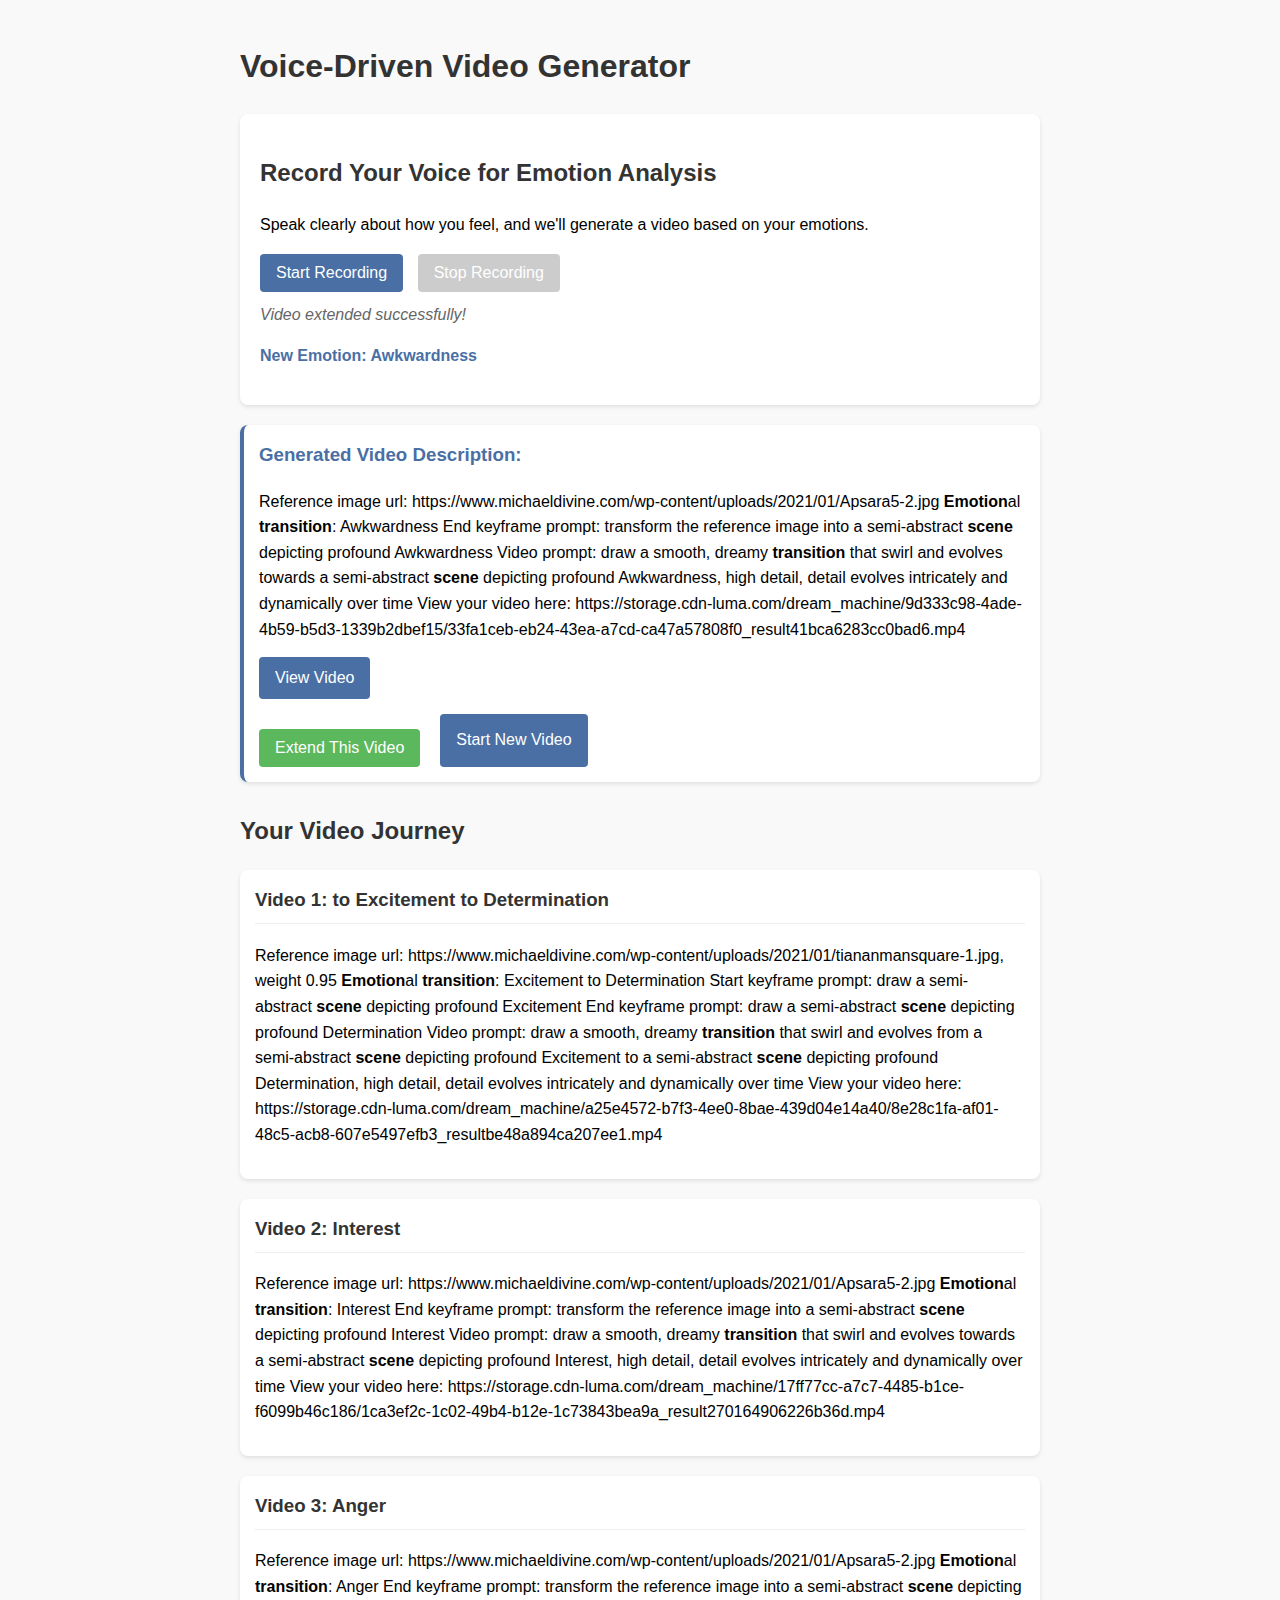
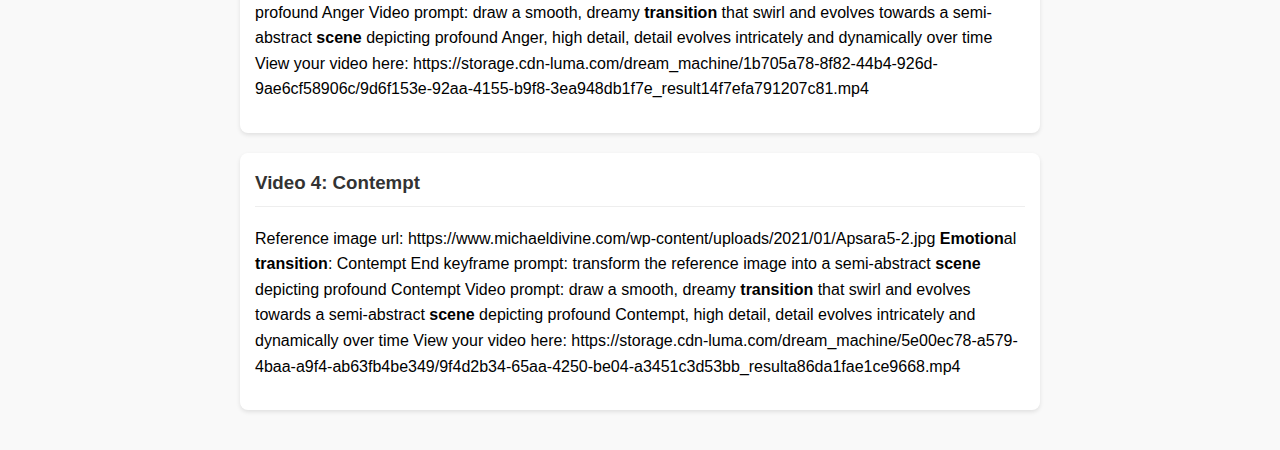
<file: Voice-Driven Video Generator.html>
<!DOCTYPE html>
<!-- saved from url=(0022)http://127.0.0.1:5000/ -->
<html lang="en"><head><meta http-equiv="Content-Type" content="text/html; charset=UTF-8">
    
    <title>Voice-Driven Video Generator</title>
    <style>
        body {
            font-family: 'Segoe UI', Tahoma, Geneva, Verdana, sans-serif;
            line-height: 1.6;
            max-width: 800px;
            margin: 0 auto;
            padding: 20px;
            background-color: #f9f9f9;
        }
        h1, h2, h3 {
            color: #333;
        }
        .recording-section {
            background-color: #fff;
            border-radius: 8px;
            padding: 20px;
            box-shadow: 0 2px 4px rgba(0,0,0,0.1);
            margin-bottom: 20px;
        }
        .text-block {
            margin-top: 20px;
            padding: 15px;
            background-color: #fff;
            border-radius: 8px;
            border-left: 4px solid #4a6fa5;
            box-shadow: 0 2px 4px rgba(0,0,0,0.1);
        }
        .text-block p {
            margin: 0.5em 0;
        }
        .text-block h3 {
            margin-top: 0;
            color: #4a6fa5;
        }
        button {
            background-color: #4a6fa5;
            color: white;
            border: none;
            padding: 10px 16px;
            border-radius: 4px;
            cursor: pointer;
            font-size: 16px;
            transition: background-color 0.3s;
            margin-right: 10px;
        }
        button:hover {
            background-color: #3a5985;
        }
        button:disabled {
            background-color: #cccccc;
            cursor: not-allowed;
        }
        .status {
            margin: 10px 0;
            font-style: italic;
            color: #666;
        }
        .emotion-result {
            font-weight: bold;
            color: #4a6fa5;
        }
        #extend-button {
            margin-top: 15px;
            background-color: #5cb85c;
        }
        #extend-button:hover {
            background-color: #4cae4c;
        }
        .video-history {
            margin-top: 30px;
        }
        .video-entry {
            margin-bottom: 20px;
            padding: 15px;
            background-color: #fff;
            border-radius: 8px;
            box-shadow: 0 2px 4px rgba(0,0,0,0.1);
        }
        .video-entry h3 {
            margin-top: 0;
            border-bottom: 1px solid #eee;
            padding-bottom: 8px;
        }
        .controls {
            margin-top: 15px;
            display: flex;
            gap: 10px;
        }
    </style>
</head>
<body>
    <h1>Voice-Driven Video Generator</h1>
    <form method="post" id="main-form">
        <!-- Hidden fields to store data -->
        <input type="hidden" name="voice_emotion" id="voice_emotion" value="Awkwardness">
        <input type="hidden" name="text_block" id="text_block" value="Reference image url: https://www.michaeldivine.com/wp-content/uploads/2021/01/Apsara5-2.jpg
Emotional transition: Awkwardness
End keyframe prompt: transform the reference image into a  semi-abstract scene depicting profound Awkwardness
Video prompt: draw a smooth, dreamy transition that swirl and evolves towards a  semi-abstract scene depicting profound Awkwardness, high detail, detail evolves intricately and dynamically over time
View your video here: https://storage.cdn-luma.com/dream_machine/9d333c98-4ade-4b59-b5d3-1339b2dbef15/33fa1ceb-eb24-43ea-a7cd-ca47a57808f0_result41bca6283cc0bad6.mp4">
        <input type="hidden" name="emotion_index" id="emotion_index" value="6">
        <input type="hidden" name="all_emotions" id="all_emotions" value="[&quot;Excitement&quot;,&quot;Determination&quot;,&quot;Interest&quot;,&quot;Anger&quot;,&quot;Contempt&quot;,&quot;Awkwardness&quot;,&quot;Amusement&quot;,&quot;Pride&quot;,&quot;Distress&quot;,&quot;Concentration&quot;,&quot;Triumph&quot;,&quot;Anxiety&quot;,&quot;Satisfaction&quot;,&quot;Joy&quot;,&quot;Disgust&quot;,&quot;Calmness&quot;,&quot;Doubt&quot;,&quot;Disappointment&quot;,&quot;Relief&quot;,&quot;Contemplation&quot;,&quot;Surprise (positive)&quot;,&quot;Embarrassment&quot;,&quot;Contentment&quot;,&quot;Tiredness&quot;,&quot;Fear&quot;,&quot;Realization&quot;,&quot;Confusion&quot;,&quot;Shame&quot;,&quot;Ecstasy&quot;,&quot;Boredom&quot;,&quot;Craving&quot;,&quot;Guilt&quot;,&quot;Surprise (negative)&quot;,&quot;Horror&quot;,&quot;Envy&quot;,&quot;Entrancement&quot;,&quot;Desire&quot;,&quot;Admiration&quot;,&quot;Awe&quot;,&quot;Sadness&quot;,&quot;Pain&quot;,&quot;Aesthetic Appreciation&quot;,&quot;Nostalgia&quot;,&quot;Romance&quot;,&quot;Sympathy&quot;,&quot;Adoration&quot;,&quot;Love&quot;,&quot;Empathic Pain&quot;]">
    </form>

    <div class="recording-section">
        <h2>Record Your Voice for Emotion Analysis</h2>
        <p>Speak clearly about how you feel, and we'll generate a video based on your emotions.</p>
        <button id="start-record">Start Recording</button>
        <button id="stop-record" disabled="">Stop Recording</button>
        <p id="recording-status" class="status">Video extended successfully!</p>
        <p id="emotion-result" class="emotion-result">New Emotion: Awkwardness</p>
    </div>
    
    <!-- Container for displaying the text block -->
    <div id="text-block-container" class="text-block" style="display: block;">
        <h3>Generated Video Description:</h3>
        <div id="text-block-content"><p>Reference image url: https://www.michaeldivine.com/wp-content/uploads/2021/01/Apsara5-2.jpg
<strong>Emotion</strong>al <strong>transition</strong>: Awkwardness
End keyframe prompt: transform the reference image into a  semi-abstract <strong>scene</strong> depicting profound Awkwardness
Video prompt: draw a smooth, dreamy <strong>transition</strong> that swirl and evolves towards a  semi-abstract <strong>scene</strong> depicting profound Awkwardness, high detail, detail evolves intricately and dynamically over time
View your video here: https://storage.cdn-luma.com/dream_machine/9d333c98-4ade-4b59-b5d3-1339b2dbef15/33fa1ceb-eb24-43ea-a7cd-ca47a57808f0_result41bca6283cc0bad6.mp4</p></div>
        <div id="video-link-container" style="margin-top: 15px; margin-bottom: 15px; display: block;">
            <a id="video-link" href="https://storage.cdn-luma.com/dream_machine/9d333c98-4ade-4b59-b5d3-1339b2dbef15/33fa1ceb-eb24-43ea-a7cd-ca47a57808f0_result41bca6283cc0bad6.mp4" target="_blank" style="display: inline-block; padding: 8px 16px; background-color: #4a6fa5; color: white; text-decoration: none; border-radius: 4px;">View Video</a>
        </div>
        <div class="controls">
            <button id="extend-button" style="display: inline-block;">Extend This Video</button>
            <button id="reset-button" style="display: inline-block;">Start New Video</button>
        </div>
    </div>

    <!-- Container for video history -->
    <div id="video-history-container" class="video-history" style="display: block;">
        <h2>Your Video Journey</h2>
        <div id="video-entries"><div class="video-entry"><h3>Video 1: to Excitement to Determination</h3><div><p>Reference image url: https://www.michaeldivine.com/wp-content/uploads/2021/01/tiananmansquare-1.jpg, weight 0.95
<strong>Emotion</strong>al <strong>transition</strong>: Excitement to Determination
Start keyframe prompt: draw a semi-abstract <strong>scene</strong> depicting profound Excitement
End keyframe prompt: draw a semi-abstract <strong>scene</strong> depicting profound Determination
Video prompt: draw a smooth, dreamy <strong>transition</strong> that swirl and evolves from a semi-abstract <strong>scene</strong> depicting profound Excitement to a  semi-abstract <strong>scene</strong> depicting profound Determination, high detail, detail evolves intricately and dynamically over time
View your video here: https://storage.cdn-luma.com/dream_machine/a25e4572-b7f3-4ee0-8bae-439d04e14a40/8e28c1fa-af01-48c5-acb8-607e5497efb3_resultbe48a894ca207ee1.mp4</p></div></div><div class="video-entry"><h3>Video 2: Interest</h3><div><p>Reference image url: https://www.michaeldivine.com/wp-content/uploads/2021/01/Apsara5-2.jpg
<strong>Emotion</strong>al <strong>transition</strong>: Interest
End keyframe prompt: transform the reference image into a  semi-abstract <strong>scene</strong> depicting profound Interest
Video prompt: draw a smooth, dreamy <strong>transition</strong> that swirl and evolves towards a  semi-abstract <strong>scene</strong> depicting profound Interest, high detail, detail evolves intricately and dynamically over time
View your video here: https://storage.cdn-luma.com/dream_machine/17ff77cc-a7c7-4485-b1ce-f6099b46c186/1ca3ef2c-1c02-49b4-b12e-1c73843bea9a_result270164906226b36d.mp4</p></div></div><div class="video-entry"><h3>Video 3: Anger</h3><div><p>Reference image url: https://www.michaeldivine.com/wp-content/uploads/2021/01/Apsara5-2.jpg
<strong>Emotion</strong>al <strong>transition</strong>: Anger
End keyframe prompt: transform the reference image into a  semi-abstract <strong>scene</strong> depicting profound Anger
Video prompt: draw a smooth, dreamy <strong>transition</strong> that swirl and evolves towards a  semi-abstract <strong>scene</strong> depicting profound Anger, high detail, detail evolves intricately and dynamically over time
View your video here: https://storage.cdn-luma.com/dream_machine/1b705a78-8f82-44b4-926d-9ae6cf58906c/9d6f153e-92aa-4155-b9f8-3ea948db1f7e_result14f7efa791207c81.mp4</p></div></div><div class="video-entry"><h3>Video 4: Contempt</h3><div><p>Reference image url: https://www.michaeldivine.com/wp-content/uploads/2021/01/Apsara5-2.jpg
<strong>Emotion</strong>al <strong>transition</strong>: Contempt
End keyframe prompt: transform the reference image into a  semi-abstract <strong>scene</strong> depicting profound Contempt
Video prompt: draw a smooth, dreamy <strong>transition</strong> that swirl and evolves towards a  semi-abstract <strong>scene</strong> depicting profound Contempt, high detail, detail evolves intricately and dynamically over time
View your video here: https://storage.cdn-luma.com/dream_machine/5e00ec78-a579-4baa-a9f4-ab63fb4be349/9f4d2b34-65aa-4250-be04-a3451c3d53bb_resulta86da1fae1ce9668.mp4</p></div></div></div>
    </div>

    <script>
        let recorder, audioStream;
        let videoDetails = null;
        let allEmotions = [];
        let currentEmotionIndex = 2; // Start at 2 because the first video already uses emotions 0 and 1
        
        const statusElem = document.getElementById('recording-status');
        const emotionElem = document.getElementById('emotion-result');
        const startButton = document.getElementById('start-record');
        const stopButton = document.getElementById('stop-record');
        const textBlockContainer = document.getElementById('text-block-container');
        const textBlockContent = document.getElementById('text-block-content');
        const extendButton = document.getElementById('extend-button');
        const resetButton = document.getElementById('reset-button');
        const videoHistoryContainer = document.getElementById('video-history-container');
        const videoEntries = document.getElementById('video-entries');
        
        // Initialize video history as empty (don't load from local storage)
        let videoHistory = [];
        
        function displayVideoHistory() {
            if (videoHistory.length === 0) {
                videoHistoryContainer.style.display = 'none';
                return;
            }
            
            // Clear previous entries
            videoEntries.innerHTML = '';
            
            // Add each video entry
            videoHistory.forEach((entry, index) => {
                const videoEntry = document.createElement('div');
                videoEntry.className = 'video-entry';
                
                const title = document.createElement('h3');
                title.textContent = `Video ${index + 1}: ${entry.emotion}`;
                
                const description = document.createElement('div');
                description.innerHTML = formatTextBlock(entry.textBlock);
                
                videoEntry.appendChild(title);
                videoEntry.appendChild(description);
                videoEntries.appendChild(videoEntry);
            });
            
            videoHistoryContainer.style.display = 'block';
        }
        
        function formatTextBlock(text) {
            if (!text) return '';
            
            // Replace newlines with paragraph breaks
            let formatted = text.split('\n\n').map(para => `<p>${para}</p>`).join('');
            
            // Format any headings (assuming headings might be lines ending with a colon)
            formatted = formatted.replace(/<p>([^<:]+):<\/p>/g, '<h4>$1:</h4>');
            
            // Highlight key terms
            formatted = formatted.replace(/(emotions?|feelings?|scenes?|transitions?|movements?|colors?|lights?|sounds?)/gi, 
                '<strong>$1</strong>');
            
            return formatted;
        }
        
        // Handle extending the video
        extendButton.addEventListener('click', function() {
            // Show "Processing..." status
            statusElem.textContent = 'Extending video...';
            
            // Save current video to history before extending
            const currentEmotion = document.getElementById('voice_emotion').value;
            const currentTextBlock = document.getElementById('text_block').value;
            
            if (currentEmotion && currentTextBlock) {
                videoHistory.push({
                    emotion: currentEmotion,
                    textBlock: currentTextBlock
                });
                
                // Update video history display
                displayVideoHistory();
            }
            
            // Call the extend endpoint
            fetch('/extend_video', {
                method: 'POST',
                headers: {
                    'Content-Type': 'application/json',
                },
                body: JSON.stringify({
                    previous_emotion: document.getElementById('voice_emotion').value,
                    emotion_index: currentEmotionIndex,
                    all_emotions: allEmotions
                }),
            })
            .then(response => {
                if (!response.ok) {
                    return response.json().then(data => {
                        throw new Error(data.error || `HTTP error! Status: ${response.status}`);
                    });
                }
                return response.json();
            })
            .then(data => {
                if (data.error) {
                    throw new Error(data.error);
                }
                
                // Update current emotion index if provided
                if (data.current_emotion_index !== undefined) {
                    currentEmotionIndex = data.current_emotion_index;
                    document.getElementById('emotion_index').value = currentEmotionIndex;
                    console.log(`Updated emotion index to: ${currentEmotionIndex}`);
                }
                
                // Display emotion result
                emotionElem.textContent = `New Emotion: ${data.emotion}`;
                
                // Set the hidden field value for emotion
                document.getElementById('voice_emotion').value = data.emotion;
                
                // Display text block if available
                if (data.text_block) {
                    textBlockContent.innerHTML = formatTextBlock(data.text_block);
                    textBlockContainer.style.display = 'block';
                    
                    // Also set hidden field for form submission
                    document.getElementById('text_block').value = data.text_block;
                }
                
                // Display video link if available
                if (data.video_url) {
                    const videoLink = document.getElementById('video-link');
                    videoLink.href = data.video_url;
                    document.getElementById('video-link-container').style.display = 'block';
                }
                
                statusElem.textContent = 'Video extended successfully!';
            })
            .catch(error => {
                console.error('Error:', error);
                emotionElem.textContent = 'Error: ' + error.message;
                statusElem.textContent = 'Failed to extend video. Try again?';
            });
        });
        
        // Reset button - start a new video
        resetButton.addEventListener('click', function() {
            resetForNewRecording();
        });
    
        startButton.onclick = function() {
            startRecording();
        };
        
        async function startRecording() {
            resetForNewRecording();
            
            try {
                // Clear previous results
                emotionElem.textContent = '';
                textBlockContainer.style.display = 'none';
                textBlockContent.textContent = '';
                extendButton.style.display = 'none';
                resetButton.style.display = 'none';
                statusElem.textContent = 'Accessing microphone...';
                
                // Get audio stream with quality settings
                audioStream = await navigator.mediaDevices.getUserMedia({ 
                    audio: {
                        echoCancellation: true,
                        noiseSuppression: true,
                        autoGainControl: true
                    } 
                });
                
                // Create audio recorder with settings for better quality
                const options = { 
                    audioBitsPerSecond: 128000,  // 128 kbps
                    mimeType: 'audio/webm'
                };
                
                recorder = new MediaRecorder(audioStream, options);
                
                let chunks = [];
                recorder.ondataavailable = e => {
                    if (e.data.size > 0) chunks.push(e.data);
                };
                
                recorder.onstop = () => {
                    processSoundRecording(chunks);
                };
                
                // Start recording - get data in chunks of 1 second
                recorder.start(1000);
                
                // Update UI
                startButton.disabled = true;
                stopButton.disabled = false;
                statusElem.textContent = 'Recording... Speak clearly about how you feel.';
                
            } catch (err) {
                console.error('Microphone access error:', err);
                statusElem.textContent = 'Error: Could not access your microphone. Please check permissions.';
            }
        }
        
        function resetForNewRecording() {
            // Reset emotion index and clear previous data
            currentEmotionIndex = 2; // Start at 2 because the first video already uses emotions 0 and 1
            allEmotions = [];
            document.getElementById('emotion_index').value = "2";
            document.getElementById('all_emotions').value = "[]";
            
            // Clear video history
            videoHistory = [];
            videoHistoryContainer.style.display = 'none';
            videoEntries.innerHTML = '';
            
            // Clear UI elements
            emotionElem.textContent = '';
            textBlockContainer.style.display = 'none';
            textBlockContent.textContent = '';
            extendButton.style.display = 'none';
            resetButton.style.display = 'none';
        }
        
        function processSoundRecording(chunks) {
            statusElem.textContent = 'Processing audio...';
            
            // Create audio blob from chunks
            const audioBlob = new Blob(chunks, { type: 'audio/webm' });
            
            // Create a File object with a proper name
            const audioFile = new File([audioBlob], 'recording.wav', { type: 'audio/wav' });
            
            // Create FormData and append the file
            const formData = new FormData();
            formData.append('audio_file', audioFile);
            
            // Send to the server
            statusElem.textContent = 'Uploading and analyzing audio (this may take a moment)...';
            fetch('/upload_audio', {
                method: 'POST',
                body: formData
            })
            .then(response => {
                if (!response.ok) {
                    return response.json().then(data => {
                        throw new Error(data.error || `HTTP error! Status: ${response.status}`);
                    });
                }
                return response.json();
            })
            .then(data => {
                if (data.error) {
                    throw new Error(data.error);
                }
                
                // Store all emotions for later use
                if (data.all_emotions && Array.isArray(data.all_emotions)) {
                    allEmotions = data.all_emotions;
                    document.getElementById('all_emotions').value = JSON.stringify(allEmotions);
                }
                
                // Display emotion result
                emotionElem.textContent = `Detected Emotion: ${data.emotion}`;
                
                // Set the hidden field value for emotion
                document.getElementById('voice_emotion').value = data.emotion;
                
                // Display text block if available
                if (data.text_block) {
                    textBlockContent.innerHTML = formatTextBlock(data.text_block);
                    textBlockContainer.style.display = 'block';
                    extendButton.style.display = 'inline-block';
                    resetButton.style.display = 'inline-block';
                    
                    // Also set hidden field for form submission
                    document.getElementById('text_block').value = data.text_block;
                }
                
                // Display video link if available
                if (data.video_url) {
                    const videoLink = document.getElementById('video-link');
                    videoLink.href = data.video_url;
                    document.getElementById('video-link-container').style.display = 'block';
                }
                
                statusElem.textContent = 'Analysis complete!';
            })
            .catch(error => {
                console.error('Error:', error);
                emotionElem.textContent = 'Error: ' + error.message;
                statusElem.textContent = 'Analysis failed. Try again?';
            });
        }
    
        stopButton.onclick = function() {
            if (recorder && recorder.state !== 'inactive') {
                statusElem.textContent = 'Stopping recording...';
                recorder.stop();
            }
            
            if (audioStream) {
                audioStream.getTracks().forEach(track => track.stop());
            }
            
            // Update UI
            startButton.disabled = false;
            stopButton.disabled = true;
        };
    </script>

</body></html>
</file>
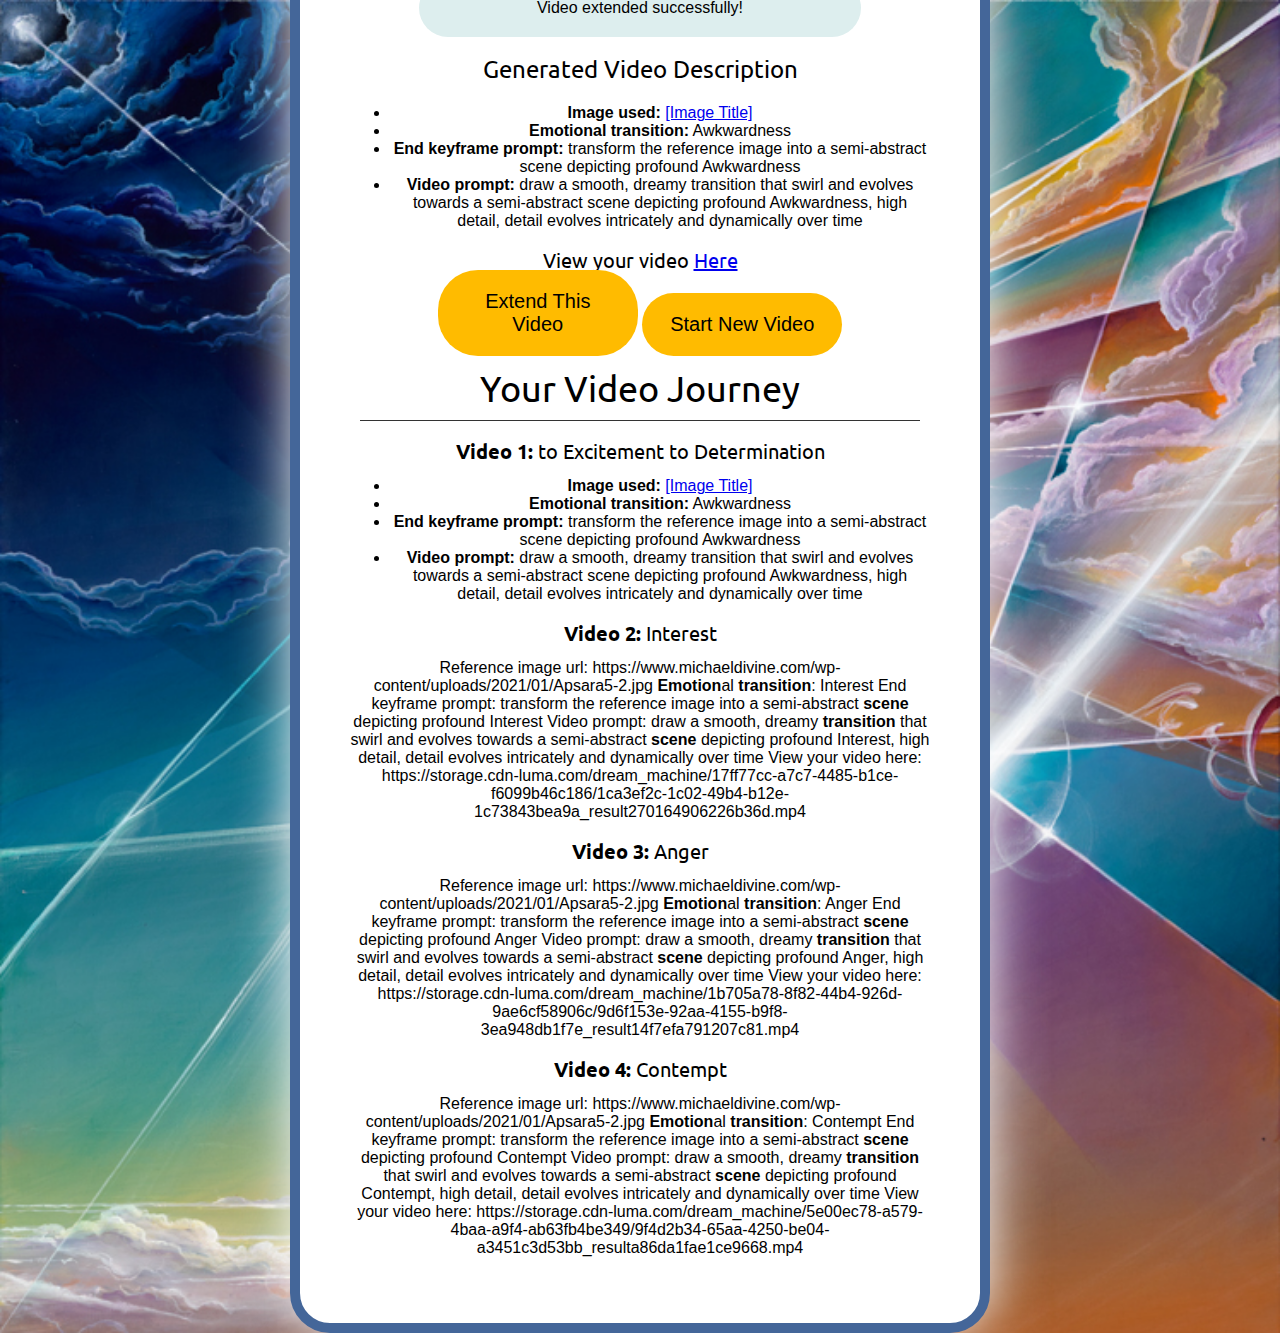
<file: flask_app/templates/outputfilled.html>
<!doctype html>
<html lang="en">
<head>
	<meta charset="UTF-8">
	<title>Voice-Driven Video Generator</title>
	<link href="style.css" type="text/css" rel="stylesheet" />
	<link rel="preconnect" href="https://fonts.googleapis.com">
	<link rel="preconnect" href="https://fonts.gstatic.com" crossorigin>
	<link href="https://fonts.googleapis.com/css2?family=Faculty+Glyphic&family=Ubuntu:ital,wght@0,300;0,400;0,500;0,700;1,300;1,400;1,500;1,700&display=swap" rel="stylesheet">
	
</head>
<body>
	<div class="container">
		<h3 class="subtitle">The World's Best </h3>
	<h1>Personal Emotion Imaginator</h1>
	<form method="post" id="main-form">
		<!-- Hidden fields to store data -->
		<input type="hidden" name="voice_emotion" id="voice_emotion">
		<input type="hidden" name="text_block" id="text_block">
		<input type="hidden" name="emotion_index" id="emotion_index" value="0">
		<input type="hidden" name="all_emotions" id="all_emotions" value="[]">
	</form>

	<div class="recording-section">
		<h2>Record your voice for emotional analysis</h2>
		<p class="q"><em>How you feel right now in this moment?</em></p>
		
		<div class="buttoncontainer">
		<button id="start-record">Start Recording</button>
		<button id="stop-record" disabled>Stop Recording</button>
		</div>
		<p><em>Please speak clearly and honestly and <br>
		I'll make a video for you based on your emotions.</em></p>
		<p id="recording-status" class="status q">Video extended successfully!</p>
	</div>
	
	<!-- Container for displaying the text block -->
	<div id="text-block-container" class="text-block" style="display: block;">
		<h2>Generated Video Description</h2>
		<div id="text-block-content">
			<ul>
				<li><strong>Image used:</strong> <a href="https://www.michaeldivine.com/wp-content/uploads/2021/01/Apsara5-2.jpg">[Image Title]</a></li>
				<li><strong>Emotional transition:</strong> Awkwardness</li>
				<li><strong>End keyframe prompt:</strong> transform the reference image into a  semi-abstract scene depicting profound Awkwardness</li>
				<li><strong>Video prompt:</strong> draw a smooth, dreamy transition that swirl and evolves towards a  semi-abstract scene depicting profound Awkwardness, high detail, detail evolves intricately and dynamically over time</li>
			</ul>
				<h3>View your video <a href="https://storage.cdn-luma.com/dream_machine/9d333c98-4ade-4b59-b5d3-1339b2dbef15/33fa1ceb-eb24-43ea-a7cd-ca47a57808f0_result41bca6283cc0bad6.mp4">Here</a></h3></div>
		
		<div class="controls">
			<button id="extend-button" style="display: inline-block;">Extend This Video</button>
			<button id="reset-button" style="display: inline-block;">Start New Video</button>
		</div>
	</div>

	<!-- Container for video history -->
	<div id="video-history-container" class="video-history" style="display: block;">
		<h1>Your Video Journey</h1>
		<div id="video-entries">
			<div class="video-entry">
			
			<h3 class="accordion"><strong>Video 1:</strong> to Excitement to Determination</h3>
			
			<div class="panel"><div id="text-block-content">
				<ul>
					<li><strong>Image used:</strong> <a href="https://www.michaeldivine.com/wp-content/uploads/2021/01/Apsara5-2.jpg">[Image Title]</a></li>
					<li><strong>Emotional transition:</strong> Awkwardness</li>
					<li><strong>End keyframe prompt:</strong> transform the reference image into a  semi-abstract scene depicting profound Awkwardness</li>
					<li><strong>Video prompt:</strong> draw a smooth, dreamy transition that swirl and evolves towards a  semi-abstract scene depicting profound Awkwardness, high detail, detail evolves intricately and dynamically over time</li>
				</ul>
					</div>
				</div></div><div class="video-entry">
	
	<h3 class="accordion"><strong>Video 2:</strong> Interest</h3>
	
	<div class="panel"><p>Reference image url: https://www.michaeldivine.com/wp-content/uploads/2021/01/Apsara5-2.jpg
<strong>Emotion</strong>al <strong>transition</strong>: Interest
End keyframe prompt: transform the reference image into a  semi-abstract <strong>scene</strong> depicting profound Interest
Video prompt: draw a smooth, dreamy <strong>transition</strong> that swirl and evolves towards a  semi-abstract <strong>scene</strong> depicting profound Interest, high detail, detail evolves intricately and dynamically over time
View your video here: https://storage.cdn-luma.com/dream_machine/17ff77cc-a7c7-4485-b1ce-f6099b46c186/1ca3ef2c-1c02-49b4-b12e-1c73843bea9a_result270164906226b36d.mp4</p></div></div><div class="video-entry">
	
	<h3 class="accordion"><strong>Video 3:</strong> Anger</h3>
	
<div class="panel"><p>Reference image url: https://www.michaeldivine.com/wp-content/uploads/2021/01/Apsara5-2.jpg
<strong>Emotion</strong>al <strong>transition</strong>: Anger
End keyframe prompt: transform the reference image into a  semi-abstract <strong>scene</strong> depicting profound Anger
Video prompt: draw a smooth, dreamy <strong>transition</strong> that swirl and evolves towards a  semi-abstract <strong>scene</strong> depicting profound Anger, high detail, detail evolves intricately and dynamically over time
View your video here: https://storage.cdn-luma.com/dream_machine/1b705a78-8f82-44b4-926d-9ae6cf58906c/9d6f153e-92aa-4155-b9f8-3ea948db1f7e_result14f7efa791207c81.mp4</p></div></div><div class="video-entry">
	
	<h3 class="accordion"><strong>Video 4:</strong> Contempt</h3>
	
	<div class="panel"><p>Reference image url: https://www.michaeldivine.com/wp-content/uploads/2021/01/Apsara5-2.jpg
<strong>Emotion</strong>al <strong>transition</strong>: Contempt
End keyframe prompt: transform the reference image into a  semi-abstract <strong>scene</strong> depicting profound Contempt
Video prompt: draw a smooth, dreamy <strong>transition</strong> that swirl and evolves towards a  semi-abstract <strong>scene</strong> depicting profound Contempt, high detail, detail evolves intricately and dynamically over time
View your video here: https://storage.cdn-luma.com/dream_machine/5e00ec78-a579-4baa-a9f4-ab63fb4be349/9f4d2b34-65aa-4250-be04-a3451c3d53bb_resulta86da1fae1ce9668.mp4</p></div></div></div>
	</div>
	</div>
	<script>
		let recorder, audioStream;
		let videoDetails = null;
		let allEmotions = [];
		let currentEmotionIndex = 2; // Start at 2 because the first video already uses emotions 0 and 1
		
		const statusElem = document.getElementById('recording-status');
		const emotionElem = document.getElementById('emotion-result');
		const startButton = document.getElementById('start-record');
		const stopButton = document.getElementById('stop-record');
		const textBlockContainer = document.getElementById('text-block-container');
		const textBlockContent = document.getElementById('text-block-content');
		const extendButton = document.getElementById('extend-button');
		const resetButton = document.getElementById('reset-button');
		const videoHistoryContainer = document.getElementById('video-history-container');
		const videoEntries = document.getElementById('video-entries');
		
		// Initialize video history as empty (don't load from local storage)
		let videoHistory = [];
		
		function displayVideoHistory() {
			if (videoHistory.length === 0) {
				videoHistoryContainer.style.display = 'none';
				return;
			}
			
			// Clear previous entries
			videoEntries.innerHTML = '';
			
			// Add each video entry
			videoHistory.forEach((entry, index) => {
				const videoEntry = document.createElement('div');
				videoEntry.className = 'video-entry';
				
				const title = document.createElement('h3');
				title.textContent = `Video ${index + 1}: ${entry.emotion}`;
				
				const description = document.createElement('div');
				description.innerHTML = formatTextBlock(entry.textBlock);
				
				videoEntry.appendChild(title);
				videoEntry.appendChild(description);
				videoEntries.appendChild(videoEntry);
			});
			
			videoHistoryContainer.style.display = 'block';
		}
		
		function formatTextBlock(text) {
			if (!text) return '';
			
			// Replace newlines with paragraph breaks
			let formatted = text.split('\n\n').map(para => `<p>${para}</p>`).join('');
			
			// Format any headings (assuming headings might be lines ending with a colon)
			formatted = formatted.replace(/<p>([^<:]+):<\/p>/g, '<h4>$1:</h4>');
			
			// Highlight key terms
			formatted = formatted.replace(/(emotions?|feelings?|scenes?|transitions?|movements?|colors?|lights?|sounds?)/gi, 
				'<strong>$1</strong>');
			
			return formatted;
		}
		
		// Handle extending the video
		extendButton.addEventListener('click', function() {
			// Show "Processing..." status
			statusElem.textContent = 'Extending video...';
			
			// Save current video to history before extending
			const currentEmotion = document.getElementById('voice_emotion').value;
			const currentTextBlock = document.getElementById('text_block').value;
			
			if (currentEmotion && currentTextBlock) {
				videoHistory.push({
					emotion: currentEmotion,
					textBlock: currentTextBlock
				});
				
				// Update video history display
				displayVideoHistory();
			}
			
			// Call the extend endpoint
			fetch('/extend_video', {
				method: 'POST',
				headers: {
					'Content-Type': 'application/json',
				},
				body: JSON.stringify({
					previous_emotion: document.getElementById('voice_emotion').value,
					emotion_index: currentEmotionIndex,
					all_emotions: allEmotions
				}),
			})
			.then(response => {
				if (!response.ok) {
					return response.json().then(data => {
						throw new Error(data.error || `HTTP error! Status: ${response.status}`);
					});
				}
				return response.json();
			})
			.then(data => {
				if (data.error) {
					throw new Error(data.error);
				}
				
				// Update current emotion index if provided
				if (data.current_emotion_index !== undefined) {
					currentEmotionIndex = data.current_emotion_index;
					document.getElementById('emotion_index').value = currentEmotionIndex;
					console.log(`Updated emotion index to: ${currentEmotionIndex}`);
				}
				
				// Display emotion result
				emotionElem.textContent = `New Emotion: ${data.emotion}`;
				
				// Set the hidden field value for emotion
				document.getElementById('voice_emotion').value = data.emotion;
				
				// Display text block if available
				if (data.text_block) {
					textBlockContent.innerHTML = formatTextBlock(data.text_block);
					textBlockContainer.style.display = 'block';
					
					// Also set hidden field for form submission
					document.getElementById('text_block').value = data.text_block;
				}
				
				// Display video link if available
				if (data.video_url) {
					const videoLink = document.getElementById('video-link');
					videoLink.href = data.video_url;
					document.getElementById('video-link-container').style.display = 'block';
				}
				
				statusElem.textContent = 'Video extended successfully!';
			})
			.catch(error => {
				console.error('Error:', error);
				emotionElem.textContent = 'Error: ' + error.message;
				statusElem.textContent = 'Failed to extend video. Try again?';
			});
		});
		
		// Reset button - start a new video
		resetButton.addEventListener('click', function() {
			resetForNewRecording();
		});
	
		startButton.onclick = function() {
			startRecording();
		};
		
		async function startRecording() {
			resetForNewRecording();
			
			try {
				// Clear previous results
				emotionElem.textContent = '';
				textBlockContainer.style.display = 'none';
				textBlockContent.textContent = '';
				extendButton.style.display = 'none';
				resetButton.style.display = 'none';
				statusElem.textContent = 'Accessing microphone...';
				
				// Get audio stream with quality settings
				audioStream = await navigator.mediaDevices.getUserMedia({ 
					audio: {
						echoCancellation: true,
						noiseSuppression: true,
						autoGainControl: true
					} 
				});
				
				// Create audio recorder with settings for better quality
				const options = { 
					audioBitsPerSecond: 128000,  // 128 kbps
					mimeType: 'audio/webm'
				};
				
				recorder = new MediaRecorder(audioStream, options);
				
				let chunks = [];
				recorder.ondataavailable = e => {
					if (e.data.size > 0) chunks.push(e.data);
				};
				
				recorder.onstop = () => {
					processSoundRecording(chunks);
				};
				
				// Start recording - get data in chunks of 1 second
				recorder.start(1000);
				
				// Update UI
				startButton.disabled = true;
				stopButton.disabled = false;
				statusElem.textContent = 'Recording... Speak clearly about how you feel.';
				
			} catch (err) {
				console.error('Microphone access error:', err);
				statusElem.textContent = 'Error: Could not access your microphone. Please check permissions.';
			}
		}
		
		function resetForNewRecording() {
			// Reset emotion index and clear previous data
			currentEmotionIndex = 2; // Start at 2 because the first video already uses emotions 0 and 1
			allEmotions = [];
			document.getElementById('emotion_index').value = "2";
			document.getElementById('all_emotions').value = "[]";
			
			// Clear video history
			videoHistory = [];
			videoHistoryContainer.style.display = 'none';
			videoEntries.innerHTML = '';
			
			// Clear UI elements
			emotionElem.textContent = '';
			textBlockContainer.style.display = 'none';
			textBlockContent.textContent = '';
			extendButton.style.display = 'none';
			resetButton.style.display = 'none';
		}
		
		function processSoundRecording(chunks) {
			statusElem.textContent = 'Processing audio...';
			
			// Create audio blob from chunks
			const audioBlob = new Blob(chunks, { type: 'audio/webm' });
			
			// Create a File object with a proper name
			const audioFile = new File([audioBlob], 'recording.wav', { type: 'audio/wav' });
			
			// Create FormData and append the file
			const formData = new FormData();
			formData.append('audio_file', audioFile);
			
			// Send to the server
			statusElem.textContent = 'Uploading and analyzing audio (this may take a moment)...';
			fetch('/upload_audio', {
				method: 'POST',
				body: formData
			})
			.then(response => {
				if (!response.ok) {
					return response.json().then(data => {
						throw new Error(data.error || `HTTP error! Status: ${response.status}`);
					});
				}
				return response.json();
			})
			.then(data => {
				if (data.error) {
					throw new Error(data.error);
				}
				
				// Store all emotions for later use
				if (data.all_emotions && Array.isArray(data.all_emotions)) {
					allEmotions = data.all_emotions;
					document.getElementById('all_emotions').value = JSON.stringify(allEmotions);
				}
				
				// Display emotion result
				emotionElem.textContent = `Detected Emotion: ${data.emotion}`;
				
				// Set the hidden field value for emotion
				document.getElementById('voice_emotion').value = data.emotion;
				
				// Display text block if available
				if (data.text_block) {
					textBlockContent.innerHTML = formatTextBlock(data.text_block);
					textBlockContainer.style.display = 'block';
					extendButton.style.display = 'inline-block';
					resetButton.style.display = 'inline-block';
					
					// Also set hidden field for form submission
					document.getElementById('text_block').value = data.text_block;
				}
				
				// Display video link if available
				if (data.video_url) {
					const videoLink = document.getElementById('video-link');
					videoLink.href = data.video_url;
					document.getElementById('video-link-container').style.display = 'block';
				}
				
				statusElem.textContent = 'Analysis complete!';
			})
			.catch(error => {
				console.error('Error:', error);
				emotionElem.textContent = 'Error: ' + error.message;
				statusElem.textContent = 'Analysis failed. Try again?';
			});
		}
	
		stopButton.onclick = function() {
			if (recorder && recorder.state !== 'inactive') {
				statusElem.textContent = 'Stopping recording...';
				recorder.stop();
			}
			
			if (audioStream) {
				audioStream.getTracks().forEach(track => track.stop());
			}
			
			// Update UI
			startButton.disabled = false;
			stopButton.disabled = true;
		};
		
		var acc = document.getElementsByClassName("accordion");
		var i;
		
		for (i = 0; i < acc.length; i++) {
		  acc[i].addEventListener("click", function() {
			this.classList.toggle("active");
			var panel = this.nextElementSibling;
			if (panel.style.display === "block") {
			  panel.style.display = "none";
			} else {
			  panel.style.display = "block";
			}
		  });
		}
		
	</script>

</body></html>
</file>
<file: flask_app/templates/style.css>
body {
	background:url(bg.jpg) no-repeat;
	background-size:cover;	
	color: #fff;
	display: flex;
	flex-direction:column;
	justify-content: center;
	align-content: center;
	flex-direction: column;
	align-items: center;
	max-width: 900px;
	text-align: center;
	margin: auto;
	height: 100vh;
}
.container {
	display: flex;
	flex-direction: column;
	align-items: center;
	justify-content: center;
	max-width: 700px;
	text-align: center;
	margin: auto;
	height: auto;	
	padding:20px 50px 50px;
	background: #FFF;
	border: 10px solid #469;
	font-family: sans-serif;
	border-radius: 40px;
	box-sizing: border-box;
	color: #000;
	box-shadow: 0px 0px 55px 0px rgba(255,255,255,1);
}
h1, h2, h3 {
	
	font-weight: normal;
	font-family: "Ubuntu", sans-serif;
}
h1 {
	line-height: 64px;
	font-size: 36px;
	margin:0px 10px 20px;
	border-bottom: #333 solid 1px;
}
h2 {
	margin-top: 0;
	line-height: 32px;
	font-size: 24px;
}
h3 {
	margin:20px 0 0;
	line-height: 20px;
	font-size: 20px;
}
.q {
	background: #dee;
	padding: 20px;
	padding: 20px;
	border-radius: 40px
}
#main-form {
	display: none
}
button:hover {
	background:  #08b
}

button:disabled {
	opacity:.5;
	background-color: rgba(0,85,119, .5);
	cursor: not-allowed;
	color: #fff
}
.buttoncontainer {
	display: flex;
	flex-direction: row;
	gap: 5px;
	width: 100%;
}

button {
	margin: auto;
	padding: 20px;
	background: #fb0;
	color: #000;
	font-size: 20px;
	border-radius: 40px;
	border: 0;
	transition: 200ms linear all;
	width: 200px !important
}
</file>
